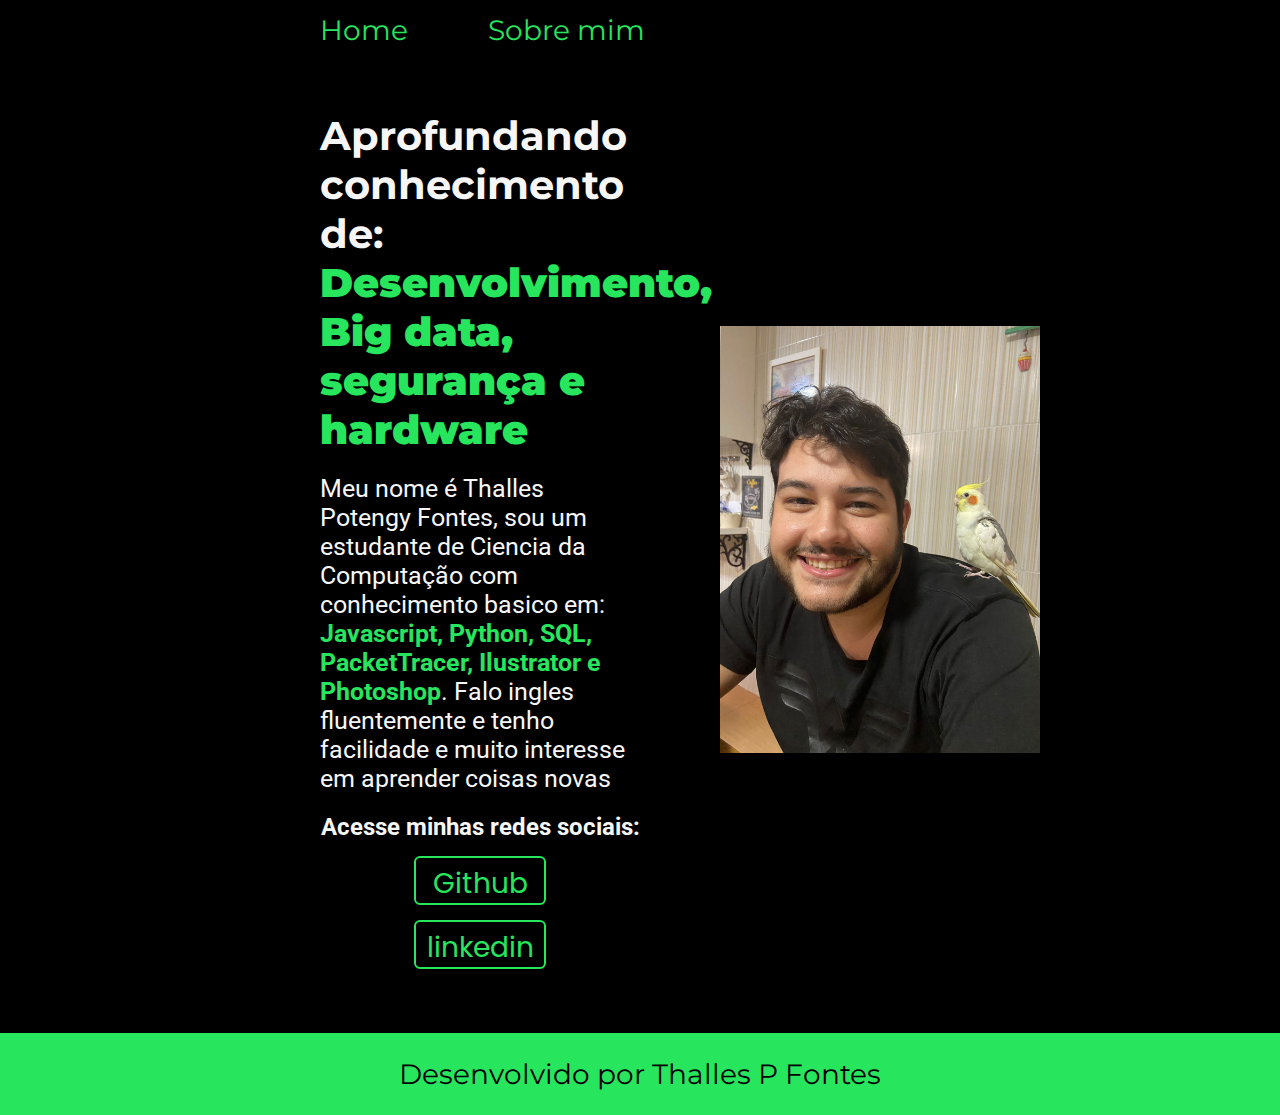
<file: index.html>
<!DOCTYPE html>
<html lang="pt-br">
<head>
    <meta charset="UTF-8">
    <meta http-equiv="X-UA-Compatible" content="IE=edge">
    <meta name="viewport" content="width=device-width, initial-scale=1.0">
    <title>Home</title>
    <link rel="stylesheet" href="./styles/style.css">
</head>
<body>
    <header class="cabecalho">
        <nav class="cabecalho__menu">
          <a class="cabecalho__menu__link" href="index.html">Home</a>
          <a class="cabecalho__menu__link" href="about.html">Sobre mim</a>  
        </nav>
    </header>
    <main class="apresentacao">
        <section class="apresentacao__text">
            <h1 class="apresentacao__text__title">Aprofundando conhecimento de:<strong> Desenvolvimento, Big data, segurança e hardware</strong></h1>
            <p class="apresentacao__text__p">Meu nome é Thalles Potengy Fontes, sou um estudante de Ciencia da Computação com conhecimento basico em: <strong> Javascript, Python, SQL, PacketTracer, Ilustrator e Photoshop</strong>.
            Falo ingles fluentemente e tenho facilidade e muito interesse em aprender coisas novas</p>
            <div class="apresentacao__links">
               <h2 class="apresentacao__links__titles">Acesse minhas redes sociais:</h2> 
                <a class="apresentacao__links__botao" href="https://github.com/ThallesPF">Github </a>
                <a class="apresentacao__links__botao" href="https://www.linkedin.com/in/thalles-potengy-9930991a3/">linkedin</a>
            </div>
        </section>
        <img class="apresentacao__img" src="./assets/minha foto.png">
    </main>
    <footer class="rodape">
        Desenvolvido por Thalles P Fontes
    </footer>
</body>
</html>
</file>
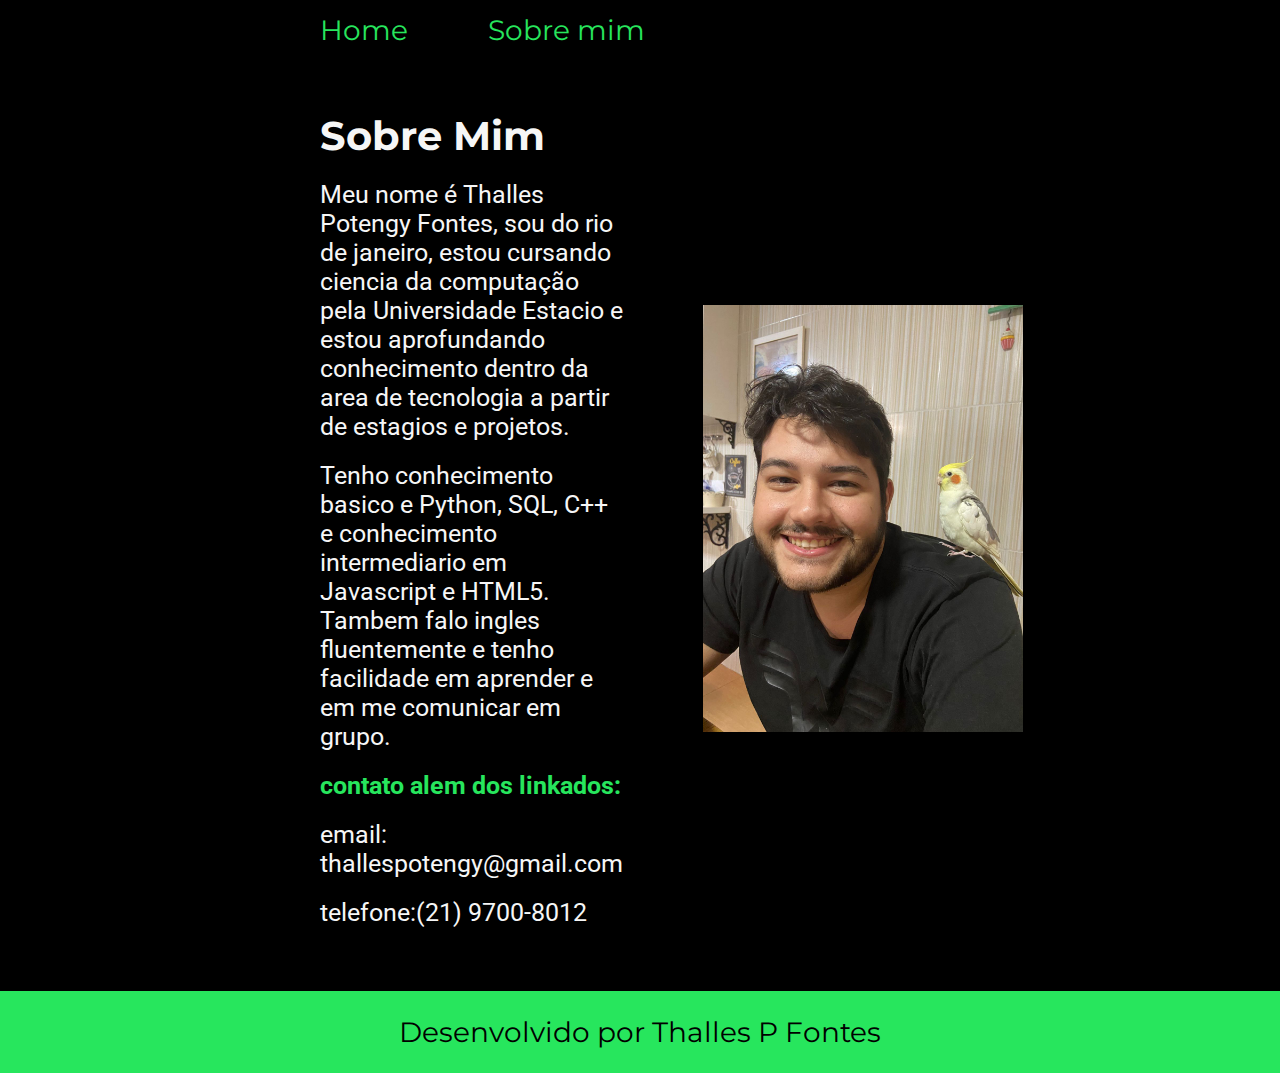
<file: about.html>
<!DOCTYPE html>
<html lang="pt-br">
<head>
    <meta charset="UTF-8">
    <meta http-equiv="X-UA-Compatible" content="IE=edge">
    <meta name="viewport" content="width=device-width, initial-scale=1.0">
    <title>Sobre mim</title>
    <link rel="stylesheet" href="/styles/style.css">
</head>
<body>
    <header class="cabecalho">
        <nav class="cabecalho__menu">
            <a class="cabecalho__menu__link" href="index.html">Home</a>
            <a class="cabecalho__menu__link" href="about.html">Sobre mim</a>  
        </nav>
    </header>
    <main class="apresentacao">
        <section class="apresentacao__text">
            <h1 class="apresentacao__text__title"> Sobre Mim</h1>
            <p class="apresentacao__text__p">Meu nome é Thalles Potengy Fontes, sou do rio de janeiro, estou cursando ciencia da computação pela Universidade Estacio e estou aprofundando conhecimento dentro da area de tecnologia a partir de estagios e projetos. </p>
            <p class="apresentacao__text__p">Tenho conhecimento basico e Python, SQL, C++ e conhecimento intermediario em Javascript e HTML5. Tambem falo ingles fluentemente e tenho facilidade em aprender e em me comunicar em grupo.</p>
            <p class="apresentacao__text__p"><strong>contato alem dos linkados:</strong></p>
            <p class="apresentacao__text__p">email: thallespotengy@gmail.com</p>
            <p class="apresentacao__text__p">telefone:(21) 9700-8012</p>
        </section>
        <img class="apresentacao__img" src="./assets/minha foto.png">
    </main>
    <footer class="rodape">
        Desenvolvido por Thalles P Fontes
    </footer>
</body>
</html>
</file>
<file: styles/style.css>
@import url('https://fonts.googleapis.com/css2?family=Montserrat:ital,wght@1,600&family=Poppins:wght@600&family=Roboto:ital,wght@1,300&display=swap');

*{
    margin: 0;
    padding: 0;
}

:root {
    --color-one: #000;
    --color-two: #f6f6f6;
    --color-tree: #27e65d;
    --color-hover: #272727;

    --font-title: 'Montserrat', sans-serif;
    --font-text: 'Roboto', sans-serif;
    --font-link-botao: 'Poppins', sans-serif;
}

body {
    /* height: 100vh; */
    box-sizing: border-box;
    background-color: var(--color-one);
  
    color: var(--color-two);
}
strong{
    color: var(--color-tree)
}

.apresentacao{
    padding: 5% 25%;
    display: flex;
    align-items: center;
    justify-content: space-between;
    gap: 80px;
}

.cabecalho{
    padding: 1% 0% 0% 25%;
}

.cabecalho__menu{
    display: flex;
    gap: 80px;
}

.cabecalho__menu__link{
    font-family: var(--font-title);
    font-size: 1.75rem;
    color: var(--color-tree);
    text-decoration: none;
}

.apresentacao__img{
    width: 50%;
}

.apresentacao__text{
    width: 50%;
    display: flex;
    flex-direction: column;
    gap: 20px;
}

.apresentacao__text__title{
    font-size: 2.5rem;
    font-family: var(--font-title);
}

.apresentacao__text__p{
    font-size: 1.55rem;
    font-family: var(--font-text);
}

.apresentacao__links{
    display: flex;
    flex-direction: column;
    justify-content: space-between;
    align-items: center;
    gap: 15px;
}
.apresentacao__links__titles{
    font-family: var(--font-text);

}

.apresentacao__links__botao{
    border: 2px solid var(--color-tree);
    padding: 5px 0;
    width: 40%;
    height: 35px;
    font-size: 1.75rem;
    border-radius: 6px;
    color: var(--color-tree);
    font-family: var(--font-link-botao);
    text-decoration: none;
    text-align: center;
}

.apresentacao__links__botao:hover{
    background-color: var(--color-hover);
}

.rodape{
    color: var(--color-one);
    background-color: var(--color-tree);
    padding: 24px;
    text-align: center;
    font-family: var(--font-title);
    font-size: 1.75rem;
}

@media (max-width: 1200px){
    .cabecalho{
        padding: 10%
    }

    .cabecalho__menu{
        justify-content: center;
    }

    .apresentacao{
        flex-direction: column-reverse;
        padding: 5%;
    }

    .apresentacao__text{
        width: auto;
    }
}
</file>
